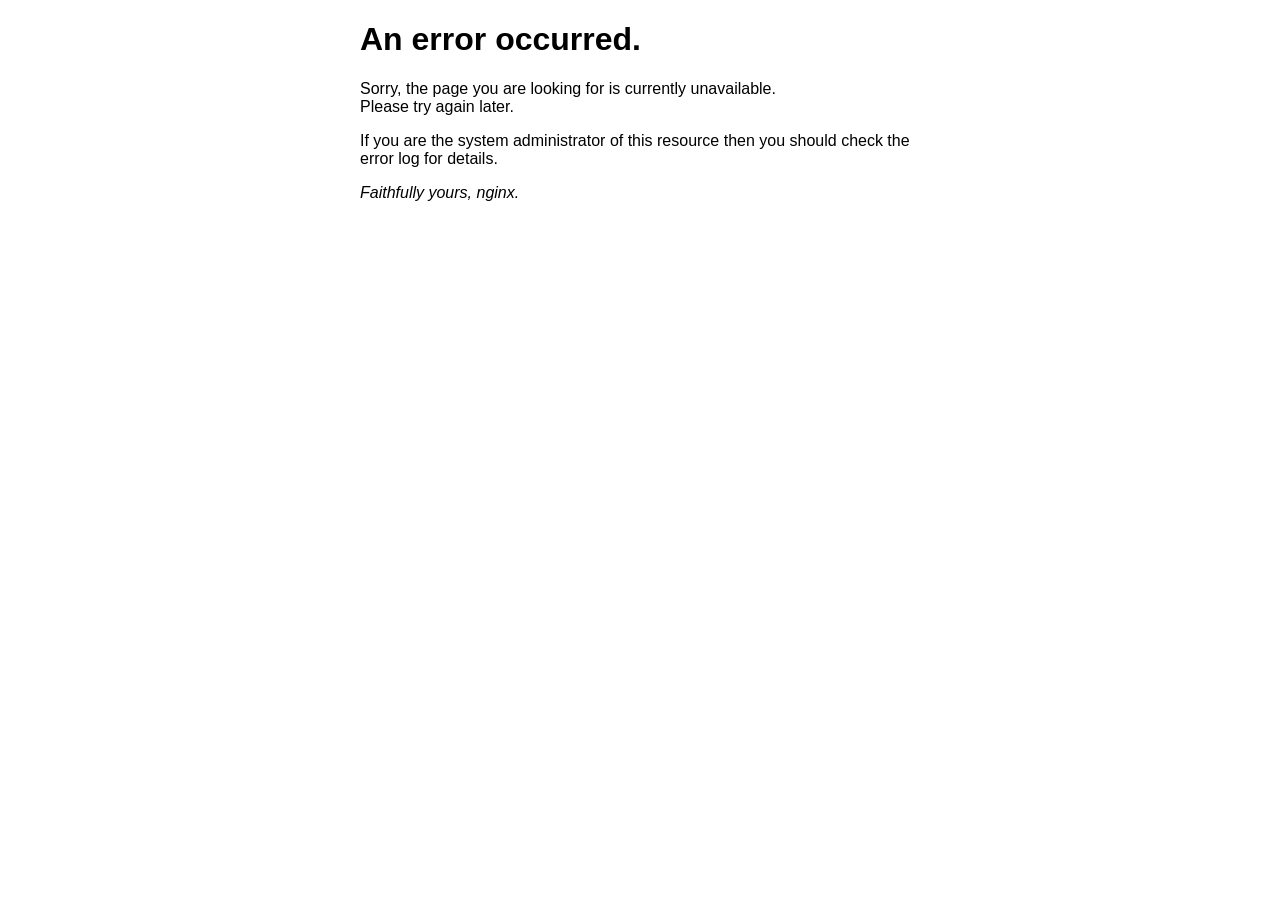
<file: frontend/50x.html>
<!DOCTYPE html>
<html>
<head>
<title>Error</title>
<style>
html { color-scheme: light dark; }
body { width: 35em; margin: 0 auto;
font-family: Tahoma, Verdana, Arial, sans-serif; }
</style>
</head>
<body>
<h1>An error occurred.</h1>
<p>Sorry, the page you are looking for is currently unavailable.<br/>
Please try again later.</p>
<p>If you are the system administrator of this resource then you should check
the error log for details.</p>
<p><em>Faithfully yours, nginx.</em></p>
</body>
</html>
</file>
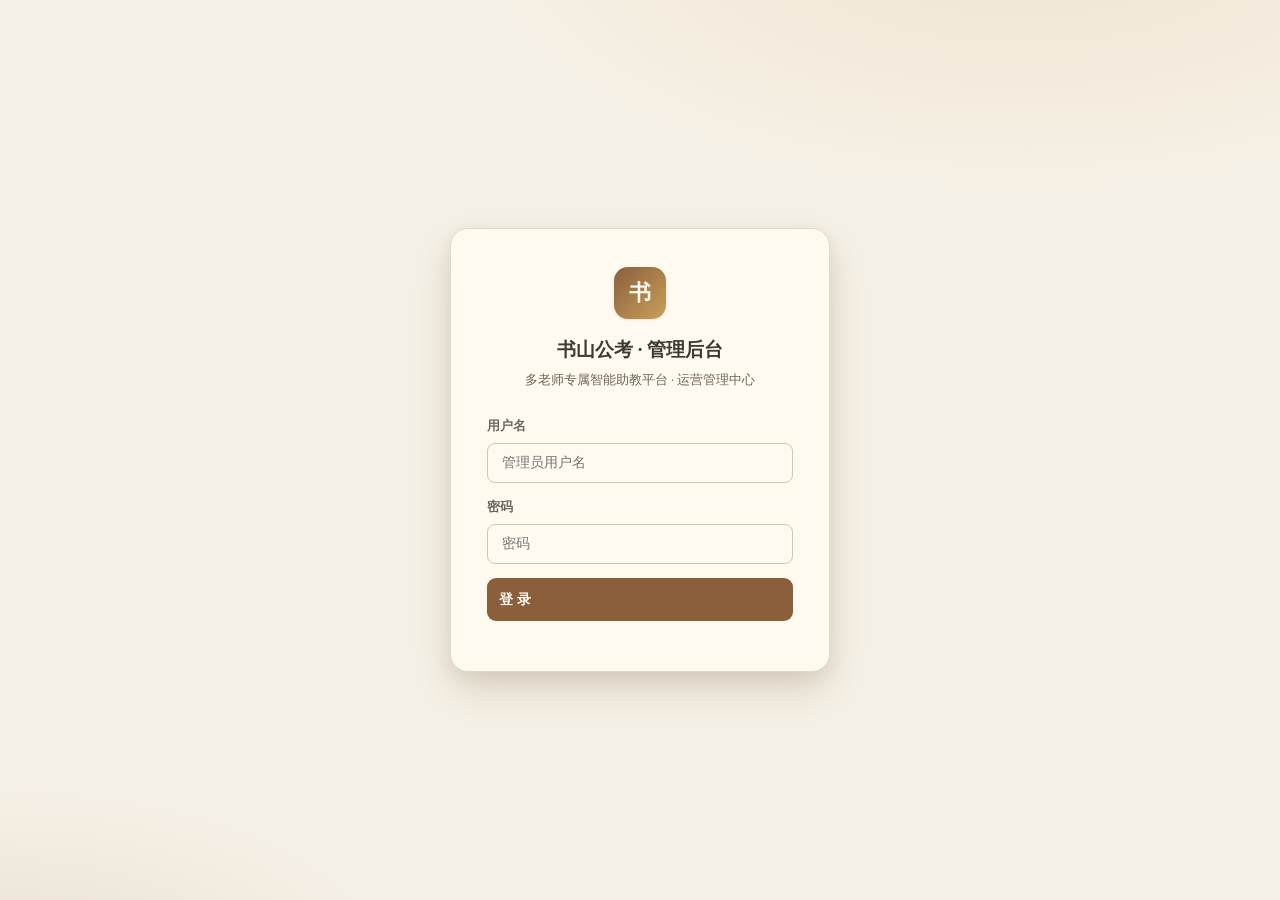
<file: frontend/admin.html>
<!DOCTYPE html>
<html lang="zh-CN">
<head>
<meta charset="UTF-8">
<meta name="viewport" content="width=device-width, initial-scale=1.0">
  <link rel="icon" type="image/x-icon" href="/img/favicon.ico">
  <link rel="icon" type="image/png" sizes="256x256" href="/img/favicon-256.png">
<title>书山公考 · 管理后台</title>
<!-- 书卷主题 · 工业实用风格：暖纸底 / 深墨字 / 金棕强调，延续前台官网视觉 -->
<style>
/* ============ 设计令牌 ============ */
:root {
  --paper:      #f6f1e7;   /* 纸张底 */
  --paper-2:    #efe7d6;   /* 深一档纸 */
  --card:       #fffaf0;   /* 羊皮纸卡片 */
  --card-2:     #fbf4e4;   /* 卡片悬浮 */
  --ink:        #3d3a33;   /* 深墨主文字 */
  --ink-2:      #6b655a;   /* 次级文字 */
  --ink-3:      #6E6657;   /* 弱文字 */
  --wood:       #8b5e3c;   /* 书卷木色 */
  --wood-deep:  #6f4a2d;   /* 深木 */
  --gold:       #c9a05a;   /* 金棕点缀 */
  --gold-deep:  #a5813f;
  --gold-soft:  #e6d3ac;   /* 浅金 */
  --good:       #7a9e6d;   /* 暖绿 */
  --bad:        #b45a4a;   /* 暖红 */
  --line:       #e2d9c6;   /* 书卷边线 */
  --line-2:     #d2c5ab;
  --shadow-1:   0 1px 3px rgba(93,72,41,.08), 0 1px 2px rgba(93,72,41,.05);
  --shadow-2:   0 6px 20px rgba(93,72,41,.12), 0 2px 6px rgba(93,72,41,.06);
  --shadow-3:   0 18px 44px rgba(93,72,41,.18), 0 6px 16px rgba(93,72,41,.08);
  --radius:     14px;
  --radius-s:   8px;
  --spring:     cubic-bezier(.32,.72,.28,1);
  --mono: "SFMono-Regular", "JetBrains Mono", Consolas, "Courier New", monospace;
}
* { box-sizing: border-box; margin: 0; padding: 0; }
html { -webkit-text-size-adjust: 100%; }
body {
  font-family: -apple-system, BlinkMacSystemFont, "PingFang SC", "Hiragino Sans GB",
               "Microsoft YaHei", "Noto Serif SC", serif;
  background:
    radial-gradient(1200px 500px at 85% -5%, rgba(201,160,90,.09), transparent 60%),
    radial-gradient(900px 420px at -10% 10%, rgba(139,94,60,.07), transparent 55%),
    var(--paper);
  color: var(--ink); line-height: 1.75; -webkit-font-smoothing: antialiased; min-height: 100vh;
}
a { color: var(--wood-deep); text-decoration: none; }

/* ============ 布局：侧边栏 + 主区 ============ */
.layout { display: flex; min-height: 100vh; }

.sidebar {
  width: 232px; flex-shrink: 0; background: var(--card);
  border-right: 1px solid var(--line); display: flex; flex-direction: column;
  position: sticky; top: 0; height: 100vh; overflow-y: auto;
}
.side-brand {
  display: flex; align-items: center; gap: 10px; padding: 18px 18px 14px;
  border-bottom: 1px solid var(--line);
}
.side-brand .mark {
  width: 38px; height: 38px; border-radius: 11px; flex-shrink: 0;
  background: linear-gradient(135deg, var(--wood), var(--gold));
  color: #fffaf0; display: grid; place-items: center; font-weight: 800; font-size: 17px;
  box-shadow: var(--shadow-1);
}
.side-brand .t1 { font-weight: 800; font-size: 15.5px; color: var(--ink); }
.side-brand .t2 { font-size: 11px; color: var(--ink-3); letter-spacing: .05em; }

.side-nav { padding: 12px 10px; display: flex; flex-direction: column; gap: 2px; flex: 1; }
.nav-item {
  display: flex; align-items: center; gap: 10px; padding: 10px 13px; border: none;
  background: transparent; border-radius: 10px; cursor: pointer; font-size: 13.5px;
  color: var(--ink-2); font-weight: 600; text-align: left; transition: all .2s var(--spring);
  font-family: inherit;
}
.nav-item:hover { background: var(--paper-2); color: var(--wood-deep); transform: translateX(2px); }
.nav-item.active { background: var(--gold-soft); color: var(--wood-deep); font-weight: 700; }
.nav-item .ico { font-size: 15px; width: 20px; text-align: center; flex-shrink: 0; }
/* 两级目录：一级分组折叠 */
.nav-group { display: flex; flex-direction: column; gap: 2px; }
.nav-item.nav-parent .caret { margin-left: auto; font-size: 11px; color: var(--ink-3); transition: transform .2s var(--spring); }
.nav-item.nav-parent.open .caret { transform: rotate(90deg); }
.nav-children { display: flex; flex-direction: column; gap: 2px; padding-left: 14px; }
.nav-item.nav-child { font-size: 13px; padding-top: 8px; padding-bottom: 8px; }

.side-foot { padding: 12px 16px; border-top: 1px solid var(--line); }
.side-foot .admin-chip {
  font-size: 12px; color: var(--ink-2); display: flex; align-items: center; gap: 8px;
  margin-bottom: 10px;
}
.side-foot .admin-chip b { color: var(--wood-deep); font-weight: 700; }

.main { flex: 1; min-width: 0; display: flex; flex-direction: column; }

/* 顶栏 */
.topbar {
  display: flex; align-items: center; gap: 14px; padding: 12px 24px;
  border-bottom: 1px solid var(--line);
  backdrop-filter: saturate(180%) blur(18px); -webkit-backdrop-filter: saturate(180%) blur(18px);
  background: rgba(246,241,231,.8); position: sticky; top: 0; z-index: 20;
}
.topbar h1 { font-size: 17px; font-weight: 800; color: var(--ink); flex: 1; white-space: nowrap; }
.topbar .crumb { font-size: 12px; color: var(--ink-3); }
.topbar .top-actions { display: flex; gap: 8px; align-items: center; }
.refresh-btn {
  background: var(--card); border: 1px solid var(--line-2); color: var(--wood-deep);
  border-radius: 9px; padding: 7px 14px; font-size: 12.5px; font-weight: 600; cursor: pointer;
  transition: all .2s var(--spring);
}
.refresh-btn:hover { border-color: var(--gold); background: var(--gold-soft); }
.logout-btn {
  background: transparent; border: 1px solid var(--line-2); color: var(--bad);
  border-radius: 9px; padding: 7px 14px; font-size: 12.5px; font-weight: 600; cursor: pointer;
  transition: all .2s var(--spring);
}
.logout-btn:hover { background: rgba(180,90,74,.08); border-color: var(--bad); }

/* 内容区 */
#content { padding: 22px 26px 40px; max-width: 1400px; width: 100%; margin: 0 auto; }

/* 页面头 */
.page-head { margin-bottom: 18px; }
.page-head h2 { font-size: 20px; font-weight: 800; color: var(--ink); letter-spacing: -.01em; }
.page-head p { font-size: 13px; color: var(--ink-3); margin-top: 2px; }

/* ============ 组件 ============ */
.btn {
  padding: 8px 16px; border: 1px solid transparent; border-radius: 9px; cursor: pointer;
  font-size: 13px; font-weight: 600; transition: all .2s var(--spring); font-family: inherit;
  display: inline-flex; align-items: center; gap: 6px; line-height: 1.4;
}
.btn:disabled { opacity: .5; cursor: not-allowed; }
.btn.primary { background: var(--wood); color: #fffaf0; }
.btn.primary:hover { background: var(--wood-deep); transform: translateY(-1px); box-shadow: var(--shadow-2); }
.btn.ghost { background: var(--card); color: var(--wood-deep); border-color: var(--line-2); }
.btn.ghost:hover { border-color: var(--gold); background: var(--gold-soft); }
.btn.ok { background: var(--good); color: #fff; }
.btn.ok:hover { filter: brightness(.94); }
.btn.warn { background: var(--gold); color: #fff; }
.btn.warn:hover { filter: brightness(.94); }
.btn.danger { background: var(--bad); color: #fff; }
.btn.danger:hover { filter: brightness(.92); }
.btn.sm { padding: 5px 11px; font-size: 12px; border-radius: 7px; }

/* 统计卡片 */
.cards { display: grid; grid-template-columns: repeat(auto-fit, minmax(180px, 1fr)); gap: 14px; }
.card {
  background: var(--card); border: 1px solid var(--line); border-radius: var(--radius);
  padding: 18px 20px; box-shadow: var(--shadow-1); position: relative; overflow: hidden;
  transition: transform .25s var(--spring), box-shadow .25s var(--spring);
}
.card:hover { transform: translateY(-3px); box-shadow: var(--shadow-2); }
.card::before {
  content: ''; position: absolute; top: 0; left: 0; width: 100%; height: 3px;
  background: linear-gradient(90deg, var(--gold), var(--wood));
}
.card .card-label { font-size: 12.5px; color: var(--ink-3); font-weight: 600; }
.card .card-n {
  font-size: 30px; font-weight: 800; color: var(--wood-deep); margin-top: 4px;
  font-variant-numeric: tabular-nums; letter-spacing: -.02em;
}
.card .card-n.green { color: var(--good); }
.card .card-n.red { color: var(--bad); }
.card .card-n.gold { color: var(--gold-deep); }
.card .card-sub { font-size: 11.5px; color: var(--ink-3); margin-top: 4px; }

/* 面板 */
.panel {
  background: var(--card); border: 1px solid var(--line); border-radius: var(--radius);
  box-shadow: var(--shadow-1); margin-top: 18px; overflow: hidden;
}
.panel-head {
  padding: 14px 20px; border-bottom: 1px solid var(--line); display: flex;
  align-items: center; gap: 12px; flex-wrap: wrap;
}
.panel-head h3 { font-size: 15px; font-weight: 700; color: var(--ink); flex: 1; }
.panel-body { padding: 16px 20px; }

/* 工具栏 */
.toolbar { display: flex; gap: 10px; align-items: center; flex-wrap: wrap; }
.toolbar label { font-size: 12.5px; color: var(--ink-3); font-weight: 600; }
.toolbar input[type=text], .toolbar select, .toolbar input[type=number], .toolbar input[type=search] {
  padding: 7px 12px; border: 1px solid var(--line-2); border-radius: 8px; font-size: 13px;
  background: var(--card); color: var(--ink); outline: none; transition: border-color .2s, box-shadow .2s;
  font-family: inherit;
}
.toolbar input:focus, .toolbar select:focus {
  border-color: var(--gold); box-shadow: 0 0 0 3px rgba(201,160,90,.16);
}
.toolbar .grow { flex: 1; min-width: 160px; }

/* 表格 */
.tbl-wrap { overflow-x: auto; }
.tbl { width: 100%; border-collapse: collapse; font-size: 13px; }
.tbl th, .tbl td { padding: 11px 14px; text-align: left; border-bottom: 1px solid var(--line); }
.tbl th {
  background: var(--paper-2); font-weight: 700; color: var(--ink-2); font-size: 12px;
  letter-spacing: .03em; white-space: nowrap;
}
.tbl tr:last-child td { border-bottom: none; }
.tbl tbody tr { transition: background .15s; }
.tbl tbody tr:hover { background: var(--card-2); }
.tbl td .mono, code { font-family: var(--mono); font-size: 12px; background: var(--paper-2); padding: 1px 6px; border-radius: 5px; color: var(--wood-deep); }
.tbl .ops { display: flex; gap: 6px; flex-wrap: wrap; }

/* 徽章 */
.badge { display: inline-block; padding: 2px 10px; border-radius: 999px; font-size: 11px; font-weight: 700; }
.badge.green { background: rgba(122,158,109,.18); color: #52703f; }
.badge.red { background: rgba(180,90,74,.15); color: var(--bad); }
.badge.blue { background: rgba(139,94,60,.14); color: var(--wood-deep); }
.badge.purple { background: rgba(169,129,63,.18); color: var(--gold-deep); }
.badge.gray { background: var(--paper-2); color: var(--ink-3); }
.badge.gold { background: rgba(169,129,63,.14); color: var(--gold-deep); }

/* #33 R2 题干配图（qText 渲染的 <img class="q-img">） */
.q-img { max-width: 100%; border-radius: 6px; margin: 4px 0; display: inline-block; vertical-align: middle; cursor: zoom-in; border: 1px solid var(--line); }

/* 空态 / 加载 */
.empty { text-align: center; padding: 40px 20px; color: var(--ink-3); font-size: 13px; }
.loading { text-align: center; padding: 40px; color: var(--ink-3); }
.loading::before {
  content: ''; display: inline-block; width: 18px; height: 18px; margin-right: 10px;
  border: 2px solid var(--line-2); border-top-color: var(--wood); border-radius: 50%;
  vertical-align: -4px; animation: spin .8s linear infinite;
}
@keyframes spin { to { transform: rotate(360deg); } }
.err-tip { color: var(--bad); font-size: 13px; padding: 10px; }

/* 分页 */
.pager { display: flex; align-items: center; gap: 8px; padding: 12px 20px; flex-wrap: wrap; }
.pager .pg-info { font-size: 12.5px; color: var(--ink-3); margin-right: auto; font-variant-numeric: tabular-nums; }
.pager .pg-btn {
  min-width: 34px; height: 34px; padding: 0 10px; border: 1px solid var(--line-2);
  background: var(--card); color: var(--ink-2); border-radius: 8px; cursor: pointer;
  font-size: 12.5px; font-weight: 600; transition: all .2s;
}
.pager .pg-btn:hover:not(:disabled) { border-color: var(--gold); color: var(--wood-deep); }
.pager .pg-btn:disabled { opacity: .4; cursor: not-allowed; }
.pager .pg-btn.active { background: var(--wood); color: #fffaf0; border-color: var(--wood); }

/* 子页导航（题库管理 列表/分类） */
.subnav-btn { border: 1px solid var(--line-2); background: var(--card); color: var(--wood-deep); }
.subnav-btn:hover { border-color: var(--gold); background: var(--gold-soft); }
.subnav-btn.active { background: var(--gold-soft); border-color: var(--gold); font-weight: 700; color: var(--wood-deep); box-shadow: inset 0 -2px 0 var(--gold); }

/* 模态框 */
.modal-mask {
  position: fixed; inset: 0; background: rgba(61,58,51,.45); z-index: 999;
  display: flex; align-items: center; justify-content: center; padding: 20px;
  backdrop-filter: blur(3px); -webkit-backdrop-filter: blur(3px);
  opacity: 0; transition: opacity .25s var(--spring); pointer-events: none;
}
.modal-mask.show { opacity: 1; pointer-events: auto; }
.modal-box {
  background: var(--card); border-radius: var(--radius); width: 520px; max-width: 96vw;
  max-height: 88vh; overflow-y: auto; padding: 24px 26px; box-shadow: var(--shadow-3);
  border: 1px solid var(--line); transform: translateY(12px) scale(.98);
  transition: transform .3s var(--spring);
}
.modal-mask.show .modal-box { transform: none; }
.modal-box h3 { font-size: 17px; font-weight: 800; color: var(--ink); margin-bottom: 18px; }
.modal-box h3::before { content: '▍'; color: var(--gold); margin-right: 6px; }
.field { margin-bottom: 14px; }
.field label { display: block; font-size: 12.5px; color: var(--ink-2); font-weight: 600; margin-bottom: 5px; }
.field input, .field select, .field textarea {
  width: 100%; padding: 9px 12px; border: 1px solid var(--line-2); border-radius: 8px;
  font-size: 13.5px; background: var(--card); color: var(--ink); outline: none;
  transition: border-color .2s, box-shadow .2s; font-family: inherit;
}
.field input:focus, .field select:focus, .field textarea:focus {
  border-color: var(--gold); box-shadow: 0 0 0 3px rgba(201,160,90,.16);
}
.field textarea { resize: vertical; line-height: 1.6; }
.field input[type=checkbox] { width: auto; margin-right: 6px; }
.field .hint { font-size: 11.5px; color: var(--ink-3); margin-top: 4px; }
.field .hint.err { color: var(--bad); }
.field .hint.ok { color: var(--good); }
.modal-actions { display: flex; gap: 10px; margin-top: 20px; justify-content: flex-end; }

/* 表单 grid */
.form-grid { display: grid; grid-template-columns: 1fr 1fr; gap: 0 16px; }
.form-grid .field.full { grid-column: 1 / -1; }

/* 详情行 */
.detail-row { display: flex; padding: 9px 0; border-bottom: 1px dashed var(--line); font-size: 13px; }
.detail-row .k { width: 120px; color: var(--ink-3); flex-shrink: 0; font-weight: 600; }
.detail-row .v { color: var(--ink); flex: 1; word-break: break-all; }

/* 图表容器 */
.chart-grid { display: grid; grid-template-columns: 1fr 1fr; gap: 14px; }
.chart-box { background: var(--card); border: 1px solid var(--line); border-radius: var(--radius); padding: 16px 18px; box-shadow: var(--shadow-1); }
.chart-box h4 { font-size: 13.5px; font-weight: 700; color: var(--ink-2); margin-bottom: 10px; }
.chart-box canvas { width: 100% !important; }

/* 进度条（额度/占比） */
.pbar { height: 8px; background: var(--paper-2); border-radius: 999px; overflow: hidden; margin-top: 6px; }
.pbar > i { display: block; height: 100%; background: linear-gradient(90deg, var(--gold), var(--wood)); border-radius: 999px; transition: width .6s var(--spring); }

/* 上传区 */
.upload-zone {
  border: 2px dashed var(--line-2); border-radius: var(--radius); padding: 26px;
  text-align: center; color: var(--ink-3); cursor: pointer; transition: all .25s var(--spring);
  background: var(--card-2);
}
.upload-zone:hover, .upload-zone.drag { border-color: var(--gold); background: var(--gold-soft); color: var(--wood-deep); }
.upload-zone .uz-ico { font-size: 30px; display: block; margin-bottom: 6px; }
.upload-zone .uz-tip { font-size: 13px; }
.upload-zone .uz-sub { font-size: 11.5px; margin-top: 4px; }

/* toast */
#toast {
  position: fixed; top: 20px; right: 20px; z-index: 1200; display: flex; flex-direction: column; gap: 8px;
}
.toast-item {
  background: var(--card); border: 1px solid var(--line-2); border-left: 4px solid var(--gold);
  border-radius: 10px; padding: 12px 16px; font-size: 13px; box-shadow: var(--shadow-2);
  color: var(--ink); animation: slideIn .3s var(--spring);
  max-width: 380px;
}
.toast-item.ok { border-left-color: var(--good); }
.toast-item.err { border-left-color: var(--bad); }
.toast-item.info { border-left-color: var(--gold); }
@keyframes slideIn { from { opacity: 0; transform: translateX(30px); } to { opacity: 1; transform: none; } }

/* 登录页 */
.login-page {
  min-height: 100vh; display: flex; align-items: center; justify-content: center;
  background:
    radial-gradient(1000px 500px at 80% -10%, rgba(201,160,90,.16), transparent 60%),
    radial-gradient(800px 400px at 0% 110%, rgba(139,94,60,.12), transparent 55%),
    var(--paper);
}
.login-card {
  width: 380px; background: var(--card); border: 1px solid var(--line); border-radius: 18px;
  padding: 38px 36px; box-shadow: var(--shadow-3);
}
.login-card .lg-mark {
  width: 52px; height: 52px; border-radius: 14px; margin: 0 auto 14px;
  background: linear-gradient(135deg, var(--wood), var(--gold)); color: #fffaf0;
  display: grid; place-items: center; font-size: 22px; font-weight: 800; box-shadow: var(--shadow-1);
}
.login-card h2 { text-align: center; font-size: 19px; font-weight: 800; color: var(--ink); }
.login-card .lg-sub { text-align: center; font-size: 12.5px; color: var(--ink-3); margin: 4px 0 24px; }
.login-card .field input { padding: 11px 14px; font-size: 14px; }
.login-card .btn { width: 100%; padding: 11px; font-size: 14px; }
.login-card .lg-hint { font-size: 12.5px; margin-top: 12px; text-align: center; }
.login-card .lg-hint.err { color: var(--bad); }

/* 响应式 */
@media (max-width: 900px) {
  .sidebar { width: 68px; }
  .side-brand .t1, .side-brand .t2 { display: none; }
  .nav-item { justify-content: center; font-size: 0; padding: 12px; }
  .nav-item .ico { font-size: 18px; width: auto; }
  .side-foot .admin-chip { justify-content: center; font-size: 0; }
  .side-foot .admin-chip b { font-size: 12px; }
  .chart-grid { grid-template-columns: 1fr; }
  .form-grid { grid-template-columns: 1fr; }
  #content { padding: 16px; }
  .topbar { padding: 10px 14px; flex-wrap: wrap; }
}
@media (max-width: 560px) {
  .cards { grid-template-columns: 1fr 1fr; }
  .tbl th, .tbl td { padding: 9px 8px; font-size: 12px; }
  .modal-actions { flex-direction: column-reverse; }
  .modal-actions .btn { width: 100%; justify-content: center; }
  .toolbar input[type="search"].grow { min-width: 120px; }
  .pager { justify-content: center; }
  .modal-mask { padding: 10px; }
  .modal-box { width: 100%; }
}
/* 批次24 · 375 极小屏兜底：表格横滑不撑破、触控 40px */
@media (max-width: 480px) {
  .tbl-wrap, .table-wrap, table { display: block; overflow-x: auto; -webkit-overflow-scrolling: touch; }
  .btn, button, .nav-item { min-height: 40px; }
  #content { padding: 12px; }
  .cards { grid-template-columns: repeat(2, minmax(0,1fr)); gap: 8px; }
}
@media (prefers-reduced-motion: reduce) {
  *, *::before, *::after { animation-duration: .01ms !important; transition-duration: .01ms !important; }
}
/* 自动采集 · 实时任务日志滑动板块 */
.ac-logs { max-height: 320px; overflow-y: auto; background: #0d1117; border-radius: 10px; padding: 6px 2px; font-family: var(--mono); font-size: 12px; }
.ac-log { display: flex; flex-wrap: wrap; gap: 4px 10px; align-items: baseline; padding: 6px 10px; border-bottom: 1px solid rgba(255,255,255,.06); line-height: 1.5; color: #c9d1d9; }
.ac-log:last-child { border-bottom: none; }
.ac-log-err { background: rgba(183,28,28,.12); }
.ac-log-ts { color: #8b949e; white-space: nowrap; }
.ac-log-model { color: #58a6ff; font-weight: 600; }
.ac-log-base { color: #8b949e; white-space: nowrap; text-overflow: ellipsis; overflow: hidden; max-width: 220px; }
.ac-log-detail { color: #8b949e; }

/* ============ 批次26 · 后台设计系统升级（与前台 app.css 同源） ============ */
:root {
  --ease-out: cubic-bezier(.22,1,.36,1);
  --dur-fast: .16s; --dur: .3s; --dur-slow: .55s;
  --focus-ring: 0 0 0 3px rgba(201,160,90,.35);
}
:focus-visible { outline: none; box-shadow: var(--focus-ring); border-radius: 8px; }
/* 按压反馈：所有可点元素统一微缩 */
.btn:active, .nav-item:active, .pg-btn:active, .refresh-btn:active, .logout-btn:active,
.subnav-btn:active, .ms-item:active { transform: scale(.96); transition-duration: var(--dur-fast); }
/* 面板/图表悬浮层次 */
@media (hover: hover) {
  .panel, .chart-box { transition: box-shadow var(--dur) var(--ease-out), border-color var(--dur) var(--ease-out); }
  .panel:hover, .chart-box:hover { box-shadow: var(--shadow-2); border-color: var(--line-2); }
}
/* 进入动画：切页时页头与统计卡浮现（innerHTML 替换自动重放） */
@keyframes fadeSlide { from { opacity: 0; transform: translateY(10px); } to { opacity: 1; transform: none; } }
.page-head, .cards { animation: fadeSlide var(--dur-slow) var(--ease-out) both; }
/* 骨架屏 shimmer */
@keyframes shimmer { from { background-position: -200px 0; } to { background-position: calc(200px + 100%) 0; } }
.skel { position: relative; overflow: hidden; background: var(--paper-2); border-radius: 8px; min-height: 12px; }
.skel::after { content: ''; position: absolute; inset: 0;
  background: linear-gradient(90deg, transparent, rgba(255,250,240,.9), transparent);
  background-size: 200px 100%; animation: shimmer 1.3s infinite; }
.skel-line { height: 13px; margin: 10px 4px; }
.skel-line.w50 { width: 50%; } .skel-line.w70 { width: 70%; } .skel-line.w85 { width: 85%; }
.skel-block { height: 54px; margin: 10px 0; border-radius: 12px; }
/* 条形生长（额度/占比进度条） */
.pbar > i { transform-origin: left; animation: barGrow .7s var(--ease-out) both; }
@keyframes barGrow { from { transform: scaleX(0); } }
/* 数字滚动（JS countUp 配合） */
.tnum { font-variant-numeric: tabular-nums; }
/* 深色日志区滚动条融入 */
.ac-logs::-webkit-scrollbar { width: 8px; }
.ac-logs::-webkit-scrollbar-thumb { background: #30363d; border-radius: 4px; }
</style>
</head>
<body>
<div id="app"></div>
<!-- GK 传输层（同主站已挂载 js/a4-request.js） -->
<script src="js/a4-request.js?v=b27m2" defer></script>
<!-- 自动采集功能目录（拆分后的子页模块；admin.js 路由分发时按全局函数调用） -->
<script src="js/autocollect/ac-common.js?v=20260912b" defer></script>
<script src="js/autocollect/ac-overview.js?v=20260928a" defer></script>
<script src="js/autocollect/ac-types.js?v=20260912b" defer></script>
<script src="js/autocollect/ac-channels.js?v=20260925a" defer></script>
<script src="js/autocollect/ac-content.js?v=20260912c" defer></script>
<script src="js/autocollect/ac-logs.js?v=20260912b" defer></script>
<script src="admin.js?v=20260928a" defer></script>
<script>
// 批次26 · 统计卡数字滚动（MutationObserver 覆盖所有子页渲染入口；.card-n 与 .value 通吃）
(function () {
  "use strict";
  function countUp(el) {
    if (el.dataset.counted) return;
    var raw = (el.textContent || "").trim().replace(/,/g, "");
    var n = parseInt(raw, 10);
    if (isNaN(n) || n <= 0 || n > 1e12 || !/^\d+$/.test(raw)) return;  // 仅纯整数千展
    el.dataset.counted = "1";
    var t0 = performance.now(), dur = 900;
    function step(ts) {
      var p = Math.min((ts - t0) / dur, 1);
      el.textContent = Math.round(n * (1 - Math.pow(1 - p, 3))).toLocaleString();
      if (p < 1) requestAnimationFrame(step);
    }
    requestAnimationFrame(step);
  }
  function scan(root) {
    (root || document).querySelectorAll(".card-n, .card .value").forEach(countUp);
  }
  var mo = new MutationObserver(function (muts) {
    muts.forEach(function (m) {
      m.addedNodes && m.addedNodes.forEach(function (nd) {
        if (nd.nodeType === 1) scan(nd);
      });
    });
  });
  function boot() {
    scan(document);
    var host = document.getElementById("content") || document.getElementById("app") || document.body;
    mo.observe(host, { childList: true, subtree: true });
  }
  if (document.readyState === "loading") document.addEventListener("DOMContentLoaded", boot);
  else boot();
})();
</script>
</body>
</html>
</file>
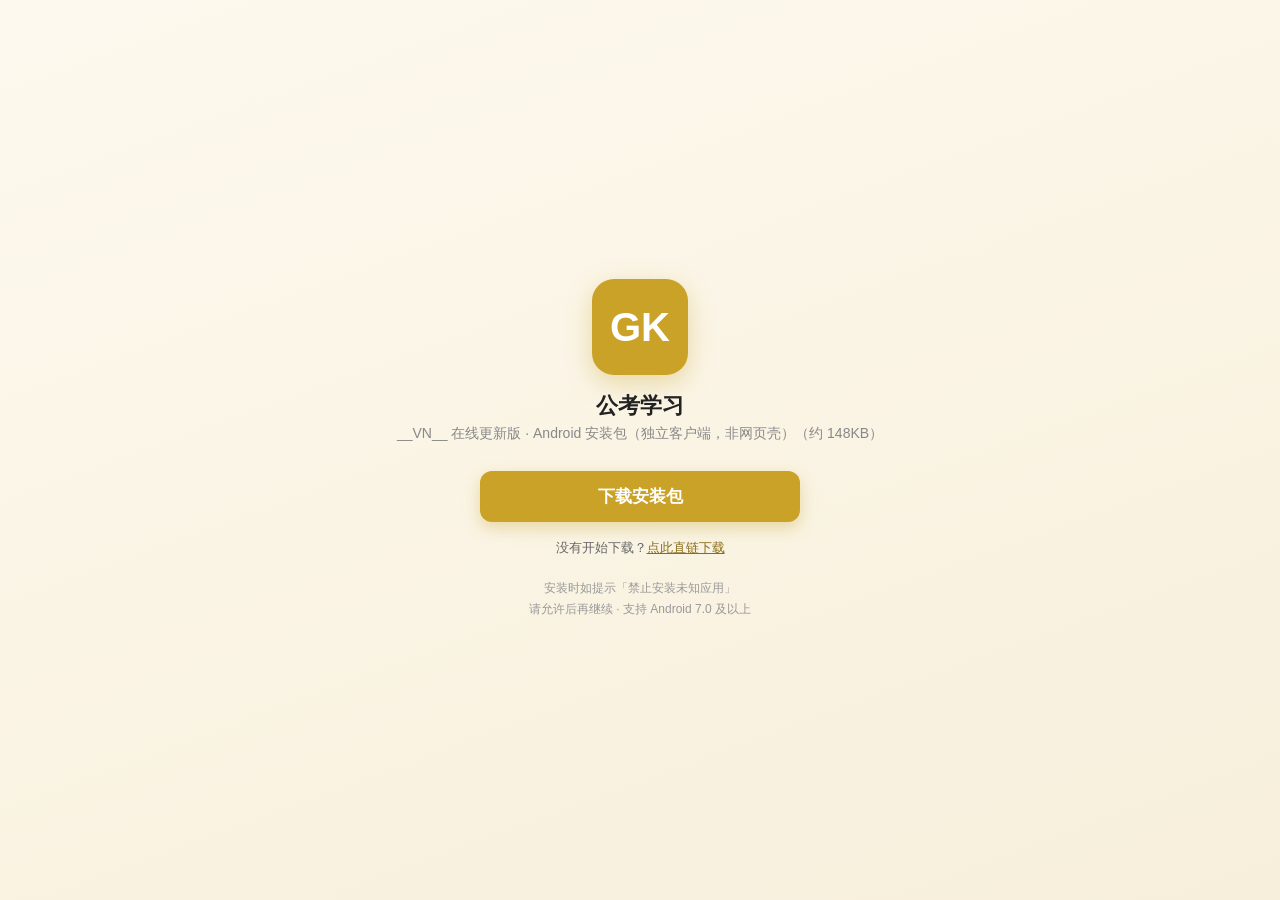
<file: gongkao-mobile/tools/apk-page-template.html>
<!DOCTYPE html>
<html lang="zh-CN">
<head>
<meta charset="UTF-8">
<meta name="viewport" content="width=device-width,initial-scale=1,user-scalable=no">
<title>公考学习 App 下载</title>
<style>
*{margin:0;padding:0;box-sizing:border-box}
body{font-family:-apple-system,"PingFang SC","Microsoft YaHei",sans-serif;
background:linear-gradient(160deg,#fdf9ee 0%,#f7efdb 100%);min-height:100vh;
display:flex;flex-direction:column;align-items:center;justify-content:center;padding:24px}
.icon{width:96px;height:96px;border-radius:22px;background:#C9A227;color:#fff;
font-size:40px;font-weight:700;display:flex;align-items:center;justify-content:center;
box-shadow:0 8px 24px rgba(201,162,39,.35)}
h1{font-size:22px;color:#222;margin:16px 0 4px}
.sub{font-size:14px;color:#888;margin-bottom:28px}
.btn{display:block;width:100%;max-width:320px;text-align:center;text-decoration:none;
background:#C9A227;color:#fff;font-size:17px;font-weight:600;padding:14px 0;
border-radius:12px;box-shadow:0 6px 16px rgba(201,162,39,.35);border:none;cursor:pointer}
.btn:active{opacity:.85}
.alt{margin-top:14px;font-size:13px;color:#666;text-align:center;line-height:1.8}
.alt a{color:#8a6d1a}
.tip{font-size:12px;color:#999;margin-top:18px;text-align:center;line-height:1.8}
#mask{display:none;position:fixed;inset:0;background:rgba(0,0,0,.78);z-index:9;
color:#fff;padding:70px 28px;text-align:center}
#mask .arrow{font-size:52px;line-height:1;display:block;margin-bottom:8px;transform:rotate(-35deg)}
#mask p{font-size:17px;line-height:2;margin-top:6px}
#mask b{color:#FFD966}
#ok{display:none;margin-top:14px;font-size:14px;color:#2e7d32}
</style>
</head>
<body>
<div class="icon">GK</div>
<h1>公考学习</h1>
<div class="sub" id="ver">__VN__ 在线更新版 · Android 安装包（独立客户端，非网页壳）（约 148KB）</div>
<button class="btn" id="dl">下载安装包</button>
<div id="ok">已开始下载，请到通知栏/下载列表查看 ⬇</div>
<div class="alt">没有开始下载？<a href="gongkao.apk">点此直链下载</a></div>
<div class="tip">安装时如提示「禁止安装未知应用」<br>请允许后再继续 · 支持 Android 7.0 及以上</div>

<div id="mask">
  <span class="arrow">⤴</span>
  <p>微信内无法下载 App<br>请点右上角 <b>···</b><br>选择 <b>「在浏览器打开」</b><br>再点下载按钮</p>
</div>

<script>
var B64 = "__B64__";
var ua = navigator.userAgent || '';
if (/MicroMessenger/i.test(ua) || /QQ\//i.test(ua)) {
  document.getElementById('mask').style.display = 'block';
  document.getElementById('dl').style.display = 'none';
  document.getElementById('ver').textContent = '__VN__ · 请先在浏览器中打开本页';
} else {
  document.getElementById('dl').addEventListener('click', function () {
    var a = document.createElement('a');
    a.href = 'data:application/vnd.android.package-archive;base64,' + B64;
    a.download = 'gongkao-__VN__.apk';
    document.body.appendChild(a);
    a.click();
    a.remove();
    document.getElementById('ok').style.display = 'block';
  });
}
</script>
</body>
</html>
</file>
